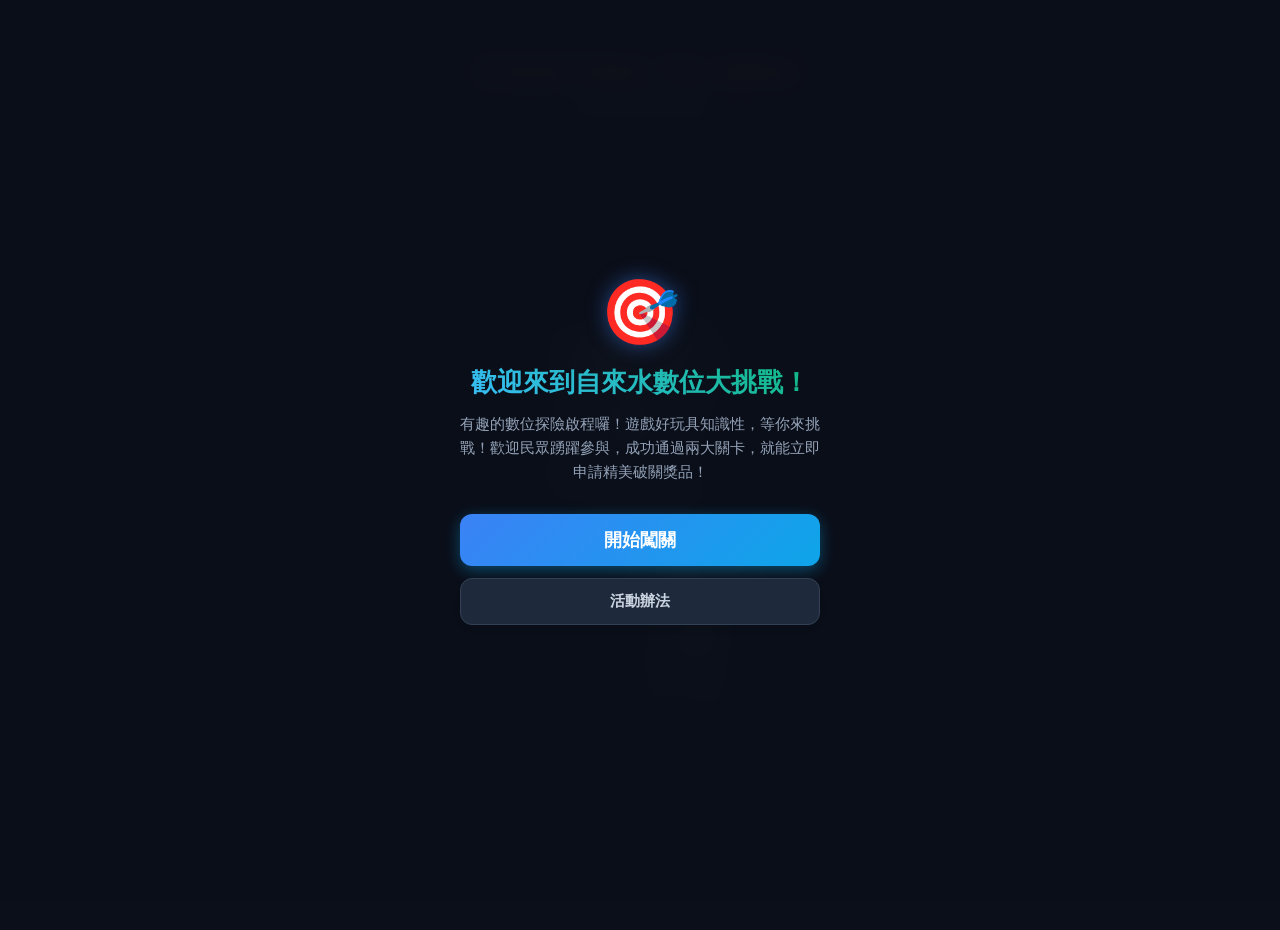
<file: index.html>
<!DOCTYPE html>
<html lang="zh-TW">
<head>
    <meta charset="UTF-8">
    <meta name="viewport" content="width=device-width, initial-scale=1.0, maximum-scale=1.0, user-scalable=no, viewport-fit=cover">
    <title>自來水接管大挑戰</title>
    <link rel="stylesheet" href="index.css">
</head>
<body>
    <div id="player" style="display:none;"></div>
    <div id="lobby-screen" class="lobby-container">
        <header class="lobby-header">
            <h1>FIGHTING TO WRA</h1>
            <p>完成所有關卡獲得獎品</p>
        </header>
        <div id="welcome-overlay" class="welcome-overlay hidden">
            <div class="welcome-content">
                <div class="welcome-logo">🎯</div>
                <h2>歡迎來到自來水數位大挑戰！</h2>
                <p class="welcome-text">
                    有趣的數位探險啟程囉！遊戲好玩具知識性，等你來挑戰！歡迎民眾踴躍參與，成功通過兩大關卡，就能立即申請精美破關獎品！
                </p>
                <div class="welcome-btn-zone">
                    <button id="btn-start-game" class="btn primary-welcome-btn">開始闖關</button>
                    <button id="btn-show-rules" class="btn rules-btn">活動辦法</button>
                </div>
            </div>
        </div>
        <div class="map-perspective-wrapper">
            <div class="pingtung-map-3d">
                <svg id="pingtung-svg" class="map-svg" viewBox="0 0 200 400"></svg>
                <div class="map-pin pin-pipe" id="pin-pipe-node" style="top: 30%; left: 45%;">
                    <div class="pin-pulse" id="pulse-pipe"></div>
                    <div class="pin-card" id="btn-goto-pipe">
                        <span class="pin-icon">🔧</span>
                        <div class="pin-info">
                            <h3>接水管大作戰<span id="badge-pipe" class="status-badge"></span></h3>
                            <p id="desc-pipe"></p>
                        </div>
                    </div>
                </div>
                <div class="map-pin pin-quiz" id="pin-quiz-node" style="top: 80%; left: 75%;">
                    <div class="pin-pulse" id="pulse-quiz"></div>
                    <div class="pin-card" id="btn-goto-quiz">
                        <span class="pin-icon">❓</span>
                        <div class="pin-info">
                            <h3>自來水大挑戰<span id="badge-quiz" class="status-badge"></span></h3>
                            <p id="desc-quiz"></p>
                        </div>
                    </div>
                </div>
            </div>
        </div>
    </div>

    <div id="game-pipe-screen" class="game-screen hidden">
        <button class="back-to-lobby btn">⬅ 返回地圖</button>
        <div class="game-container">
            <header class="game-header">
                <h1>PIPE REPAIR</h1>
                <div class="stats-panel">
                    <div class="stat-box">步數: <span id="move-count">0</span></div>
                    <div class="stat-box">時間: <span id="timer">00:00</span></div>
                </div>
            </header>
            <div id="game-board" class="game-board"></div>
        </div>
    </div>
    <div id="game-quiz-screen" class="game-screen hidden">
        <button class="back-to-lobby btn">⬅ 返回地圖</button>
        <div class="quiz-container">
            <div class="quiz-card">
                <div class="quiz-header">
                    <h2>自來水問答王</h2>
                    <div class="quiz-progress">問題: <span id="quiz-current"></span> / <span id="quiz-total"></span></div>
                </div>
                <h3 id="quiz-question">讀取中...</h3>
                <div id="quiz-options" class="quiz-options">
                    </div>
            </div>
        </div>
    </div>
    <div id="win-modal" class="modal">
        <div class="modal-content">
            <h2>恭喜通關！ 🎉</h2>
            <p id="win-modal-text">你太棒了！</p>
            <button id="modal-close-btn" class="btn primary">返回大廳</button>
        </div>
    </div>
    <div id="all-clear-modal" class="modal">
        <div class="modal-content all-clear-style">
            <div class="trophy-icon">🏆</div>
            <h2>哇靠</h2>
            <h3>全關卡破關！</h3>
            <p></p>
            <p>太不可思議了！你成功成為真正的「自來水數位探險王」！快到服務台領取獎品吧！</p>
            <div class="apply-btn-wrapper">
                <a href="https://www.youtube.com/watch?v=dQw4w9WgXcQ" target="_blank" class="btn apply-btn">立即申請用戶接管</a>
            </div>
            <p></p>
            <button id="all-clear-close-btn" class="btn gold-btn">點我關閉</button>
        </div>
    </div>
    <script src="index.js"></script>
</body>
</html>
</file>
<file: index.css>
/* ==========================================================================
   1. 全域變數與重設 (Reset & Variables)
   ========================================================================== */
:root {
    --bg-color: #0b0f19;       /* 宇宙深藍底色 */
    --panel-bg: #1e293b;       /* 面板背景色 */
    --pipe-empty: #334155;     /* 未接通的水管顏色 */
    --pipe-active: #0ea5e9;    /* 接通後的發光科技藍 */
    --pipe-glow: rgba(14, 165, 233, 0.4);
    --text-color: #f8fafc;
    --accent-color: #10b981;   /* 成功/綠色提示色 */
    --quiz-color: #f59e0b;     /* 問答橘色提示色 */
    font-size: 16px;
}

/* 針對小螢幕手機微調基礎字型大小 */
@media (max-width: 480px) {
    :root {
        font-size: 14px;
    }
}

*, *::before, *::after {
    box-sizing: border-box;
    margin: 0;
    padding: 0;
    font-family: 'Segoe UI', Roboto, Helvetica, Arial, sans-serif;
}

body {
    background-color: var(--bg-color);
    color: var(--text-color);
    min-height: 100vh;
    min-height: -webkit-fill-available; /* 修正 iOS Safari 底部工具列遮擋問題 */
    display: flex;
    justify-content: center;
    align-items: center;
    overflow: hidden;
    padding: 15px;
    -webkit-tap-highlight-color: transparent;
}

/* 通用隱藏類別 */
.hidden {display: none !important;}

/* ==========================================================================
   2. 2D 平面地圖大廳 (2D Map Lobby)
   ========================================================================== */
.lobby-container {
    width: 100%;
    max-width: 500px;
    height: 100vh;
    display: flex;
    flex-direction: column;
    padding: 20px;
    justify-content: space-between;
}

.lobby-header { 
    text-align: center; 
    margin-top: 20px; 
}

.lobby-header h1 {
    font-size: 2rem;
    background: linear-gradient(45deg, var(--quiz-color), #ef4444);
    -webkit-background-clip: text;
    -webkit-text-fill-color: transparent;
    letter-spacing: 2px;
    font-weight: 800;
}

.lobby-header p { 
    color: #64748b; 
    font-size: 0.9rem; 
    margin-top: 5px; 
}

/* 2D 視角容器（拔除 3D 透視 perspective） */
.map-perspective-wrapper {
    flex: 1;
    display: flex;
    justify-content: center;
    align-items: center;
}

.pingtung-map-3d {
    position: relative;
    width: 230px;
    height: 430px;
    /* 已拔除 rotateX 與 rotateZ，回歸正視 2D 平面 */
    transition: transform 0.3s ease;
}

/* 屏東縣 SVG 陸地樣式 */
.map-svg {
    width: 100%;
    height: 100%;
    filter: drop-shadow(0px 8px 16px rgba(0, 0, 0, 0.5)); /* 2D 平面陰影，改為向下漂浮感 */
}

.pingtung-land {
    fill: #1e293b;
    stroke: #475569;
    stroke-width: 2.5;
    transition: fill 0.3s, stroke 0.3s;
}

.pingtung-map-3d:hover .pingtung-land {
    fill: #111827;
    stroke: #64748b;
}

/* ==========================================================================
   3. 地圖關卡標籤 (Pins) - 2D 平面等大卡片
   ========================================================================== */
.map-pin {
    position: absolute;
    z-index: 10;
    /* 平面狀態下，兩張卡片回歸一模一樣的 1.0 標準比例，不再需要縮放補償 */
    transform: scale(1.0); 
}

/* 呼吸燈基底特效 */
.pin-pulse {
    position: absolute;
    width: 12px; height: 12px;
    background: var(--pipe-active);
    border-radius: 50%;
    top: 50%; left: 50%;
    transform: translate(-50%, -50%);
    box-shadow: 0 0 12px var(--pipe-active);
    animation: pulse 1.5s infinite;
}
.pin-quiz .pin-pulse { 
    background: var(--quiz-color); 
    box-shadow: 0 0 12px var(--quiz-color); 
}

/* 關卡卡片主體 */
.pin-card {
    position: absolute;
    bottom: 22px;
    left: -75px;        /* 固定寬度 150px 的一半，確保卡片在節點上精準置中 */
    width: 150px;       
    height: 70px;       /* 確保文字與狀態標籤換行後有充足空間 */
    background: rgba(30, 41, 59, 0.95);
    border-radius: 12px;
    padding: 10px;
    display: flex;
    align-items: center;
    justify-content: flex-start;
    gap: 8px;
    cursor: pointer;
    border: 1px solid rgba(255, 255, 255, 0.1);
    backdrop-filter: blur(5px);
    -webkit-backdrop-filter: blur(5px);
    box-shadow: 0 8px 16px rgba(0, 0, 0, 0.3);
    transition: background 0.2s, border-color 0.2s, transform 0.2s;
    overflow: hidden;
}

/* 2D 平面懸停特效：微幅上移並放大，回饋感更直覺 */
.pin-card:hover {
    transform: translateY(-5px) scale(1.03);
    background: #1e293b;
}
.pin-quiz .pin-card:hover { border-color: var(--quiz-color); }
.pin-pipe .pin-card:hover { border-color: var(--pipe-active); }

/* 卡片內文字欄位 */
.pin-info {
    display: flex;
    flex-direction: column;
    justify-content: center;
    flex: 1;
    text-align: left;
}

.pin-info h3 {
    font-size: 0.85rem;
    color: #fff;
    line-height: 1.2;
    margin-bottom: 2px;
}

.pin-info p {
    font-size: 0.65rem;
    color: #94a3b8;
    line-height: 1.2;
}

@keyframes pulse {
    0% { transform: translate(-50%, -50%) scale(0.8); opacity: 0.8; }
    100% { transform: translate(-50%, -50%) scale(2.5); opacity: 0; }
}

/* ==========================================================================
   4. 通用按鈕與控制項 (Buttons & Common UI)
   ========================================================================== */
.btn {
    background: #475569;
    color: white;
    border: none;
    padding: 10px 24px;
    border-radius: 8px;
    cursor: pointer;
    font-weight: 600;
    font-size: 0.95rem;
    transition: all 0.2s ease;
    box-shadow: 0 4px 6px -1px rgba(0, 0, 0, 0.1);
}

.btn:hover {
    background: #64748b;
    transform: translateY(-2px);
}

.btn:active {
    transform: translateY(0);
}

.btn.primary {
    background: var(--accent-color);
}
.btn.primary:hover {
    background: #059669;
}

/* ==========================================================================
   5. 內頁遊戲關卡舞台 (Game Screens)
   ========================================================================== */
.game-screen {
    position: fixed;
    top: 0; left: 0; width: 100vw; height: 100vh;
    background: var(--bg-color);
    z-index: 100;
    display: flex;
    flex-direction: column;
    align-items: center;
    padding: 20px;
    overflow-y: auto;
}

.back-to-lobby {
    position: absolute; 
    top: 20px; 
    left: 20px;
    z-index: 110; 
    background: #334155; 
    padding: 8px 16px; 
    font-size: 0.9rem;
}

/* --- 關卡 A: 接水管佈局容器 --- */
.game-container { 
    width: 100%; 
    max-width: 85vmin; 
    display: flex; 
    flex-direction: column; 
    gap: 15px; 
    margin-top: 60px;
}

.game-board { 
    display: grid; 
    grid-template-columns: repeat(4, 1fr); 
    gap: 6px; 
    background: var(--panel-bg); 
    padding: 10px; 
    border-radius: 16px; 
    width: 100%; 
    aspect-ratio: 1 / 1; 
    box-shadow: 0 15px 30px rgba(0, 0, 0, 0.4);
    border: 1px solid rgba(255, 255, 255, 0.05);
}

.cell { 
    aspect-ratio: 1 / 1; 
    background: #0f172a; 
    border-radius: 10px; 
    display: flex; 
    justify-content: center; 
    align-items: center; 
    transition: transform 0.1s ease; 
    user-select: none;
    -webkit-user-select: none;
}

.cell:active { transform: scale(0.9); }
.cell.source { border: 2px dashed #ef4444; }
.cell.sink { border: 2px dashed var(--accent-color); }
.cell svg { width: 85%; height: 85%; transition: transform 0.25s ease; }
.pipe-line { fill: none; stroke: var(--pipe-empty); stroke-width: 14; stroke-linecap: round; }
.cell.connected .pipe-line { stroke: var(--pipe-active); filter: drop-shadow(0px 0px 6px var(--pipe-glow)); }

.stats-panel { display: flex; gap: 10px; width: 100%; }
.stat-box { flex: 1; background: var(--panel-bg); padding: 10px; border-radius: 10px; text-align: center; font-size: 0.9rem; border: 1px solid rgba(255, 255, 255, 0.05); }

/* --- 關卡 B: 問答挑戰佈局容器 --- */
.quiz-container { 
    width: 100%; 
    max-width: 400px; 
    margin-top: 80px; 
}

.quiz-card { 
    background: var(--panel-bg); 
    padding: 25px; 
    border-radius: 20px; 
    border: 1px solid rgba(255, 255, 255, 0.05); 
    box-shadow: 0 15px 30px rgba(0, 0, 0, 0.4);
}

.quiz-header { 
    display: flex; 
    justify-content: space-between; 
    color: #94a3b8; 
    font-size: 0.9rem; 
    margin-bottom: 15px; 
}

.quiz-card h3 { 
    font-size: 1.25rem; 
    margin-bottom: 25px; 
    line-height: 1.45; 
}

.quiz-options { 
    display: flex; 
    flex-direction: column; 
    gap: 12px; 
}

.quiz-opt-btn { 
    background: #0f172a; 
    color: white; 
    border: 1px solid #334155; 
    padding: 15px; 
    border-radius: 12px; 
    text-align: left; 
    font-size: 1rem; 
    cursor: pointer; 
    transition: all 0.2s; 
    -webkit-tap-highlight-color: transparent;
}

.quiz-opt-btn:hover { 
    background: #1e293b; 
    border-color: var(--quiz-color); 
}

/* ==========================================================================
   6. Cookie 通關狀態樣式 (Cookie State View)
   ========================================================================== */
.status-badge {
    display: block;      /* 強制讓狀態標籤獨立換一行 */
    width: fit-content;  /* 寬度依文字自動貼合 */
    font-size: 0.65rem;
    padding: 2px 6px;
    border-radius: 4px;
    margin-top: 4px;     /* 與上方標題產生工整間距 */
    margin-left: 0;
    font-weight: bold;
}

.status-badge.not-cleared {
    background: #475569;
    color: #cbd5e1;
}

.status-badge.cleared {
    background: var(--accent-color);
    color: #fff;
    box-shadow: 0 0 8px rgba(16, 185, 129, 0.6);
}

/* 關卡已通關時的整幅標籤綠色高亮 */
.map-pin.is-cleared .pin-pulse {
    background: var(--accent-color) !important;
    box-shadow: 0 0 14px var(--accent-color) !important;
    animation: pulse 2.5s infinite; 
}

.map-pin.is-cleared .pin-card {
    border-color: var(--accent-color) !important;
}

/* ==========================================================================
   7. 勝出通用彈窗 (Modal Dynamic Box)
   ========================================================================== */
.modal { 
    display: none; 
    position: fixed; 
    top: 0; left: 0; width: 100%; height: 100%; 
    background: rgba(15, 23, 42, 0.85); 
    backdrop-filter: blur(6px); 
    -webkit-backdrop-filter: blur(6px);
    justify-content: center; 
    align-items: center; 
    z-index: 999; 
}

.modal.show { display: flex; }

.modal-content { 
    background: var(--panel-bg); 
    padding: 30px; 
    border-radius: 24px; 
    text-align: center; 
    max-width: 320px; 
    width: 80%; 
    border: 1px solid rgba(255, 255, 255, 0.1);
    box-shadow: 0 25px 50px -12px rgba(0, 0, 0, 0.5);
    animation: modalPulse 0.4s cubic-bezier(0.175, 0.885, 0.32, 1.275);
}

.modal-content h2 { margin-bottom: 10px; color: var(--accent-color); font-size: 1.5rem; }
.modal-content p { color: #cbd5e1; margin-bottom: 22px; font-size: 0.95rem; line-height: 1.4; }

@keyframes modalPulse {
    from { transform: scale(0.8); opacity: 0; }
    to { transform: scale(1); opacity: 1; }
}

/* --- 新增：「立即申請」按鈕包裹器與樣式 --- */
.apply-btn-wrapper {
    display: flex;
    justify-content: center;  /* 確保按鈕水平置中 */
    align-items: center;
    width: 100%;
    margin-bottom: 14px;      /* 與下方的"傲視群雄"按鈕保持工整間距 */
}

.apply-btn {
    background: linear-gradient(135deg, #06b6d4, #10b981); /* 亮眼青綠漸層 */
    color: #ffffff !important;
    font-weight: 700;
    font-size: 1.1rem;
    padding: 12px 40px;       /* 左右加寬，讓視覺焦點更集中 */
    border-radius: 50px;      /* 膠囊形狀圓角，增加層次感 */
    text-decoration: none;    /* 移除超連結底線 */
    width: 100%;              /* 寬度與金色按鈕一致（若想改為小按鈕，可改為 width: auto） */
    box-shadow: 0 0 20px rgba(16, 185, 129, 0.4);
    transition: all 0.3s cubic-bezier(0.4, 0, 0.2, 1);
}

.apply-btn:hover {
    background: linear-gradient(135deg, #22d3ee, #34d399);
    transform: translateY(-3px) scale(1.02);
    box-shadow: 0 0 25px rgba(34, 211, 238, 0.6);
}

.apply-btn:active {
    transform: translateY(-1px);
}

/* 微調原本的金色按鈕，讓兩個按鈕疊放時視覺更和諧 */
.gold-btn {
    background: transparent;
    border: 1px solid rgba(255, 255, 255, 0.2);
    color: #94a3b8;
    font-size: 0.85rem;
    padding: 8px 20px;
    margin-top: 5px;
}
.gold-btn:hover {
    background: rgba(255, 255, 255, 0.05);
    color: #fff;
    transform: none; /* 減弱次要按鈕的動態，突顯立即申請 */
}
/* ==========================================================================
   8. 新玩家引導遮罩樣式 (Welcome Overlay & Guide)
   ========================================================================== */
.welcome-overlay {
    position: fixed;
    top: 0; left: 0;
    width: 100vw; height: 100vh;
    height: 100dvh;
    background: rgba(11, 15, 25, 0.96); /* 極深藍底色，近乎全遮蔽大廳 */
    backdrop-filter: blur(12px);
    -webkit-backdrop-filter: blur(12px);
    z-index: 500; /* 介於大廳與遊戲內頁之間 */
    display: flex;
    align-items: center;
    justify-content: center;
    padding: 24px;
}
.welcome-content {
    text-align: center;
    max-width: 360px;
    width: 100%;
    animation: modalPulse 0.5s cubic-bezier(0.175, 0.885, 0.32, 1.275);
}
.welcome-logo {
    font-size: 4rem;
    margin-bottom: 15px;
    filter: drop-shadow(0 0 10px rgba(59, 130, 246, 0.5));
}
.welcome-content h2 {
    font-size: 1.6rem;
    font-weight: 800;
    margin-bottom: 12px;
    background: linear-gradient(45deg, #38bdf8, #10b981);
    -webkit-background-clip: text;
    -webkit-text-fill-color: transparent;
}
.welcome-text {
    color: #94a3b8;
    font-size: 0.95rem;
    line-height: 1.6;
    margin-bottom: 30px;
}
/* 按鈕配置 */
.welcome-btn-zone {
    display: flex;
    flex-direction: column;
    gap: 12px;
    width: 100%;
    align-items: center; /* 水平居中 */
}
/* 主要：開始闖關按鈕 */
.primary-welcome-btn {
    background: linear-gradient(135deg, #3b82f6, #0ea5e9);
    color: white;
    font-weight: 700;
    font-size: 1.1rem;
    padding: 14px 0;
    border-radius: 12px;
    width: 100%; /* 撐滿寬度，好點擊 */
    box-shadow: 0 4px 15px rgba(14, 165, 233, 0.4);
}
.primary-welcome-btn:hover {
    background: linear-gradient(135deg, #60a5fa, #38bdf8);
    transform: translateY(-2px);
}
/* 次要：活動辦法按鈕 */
.rules-btn {
    background: #1e293b;
    color: #cbd5e1;
    border: 1px solid #334155;
    font-weight: 600;
    font-size: 0.95rem;
    padding: 12px 0;
    border-radius: 12px;
    width: 100%;
}
.rules-btn:hover {
    background: #334155;
    color: white;
}
</file>
